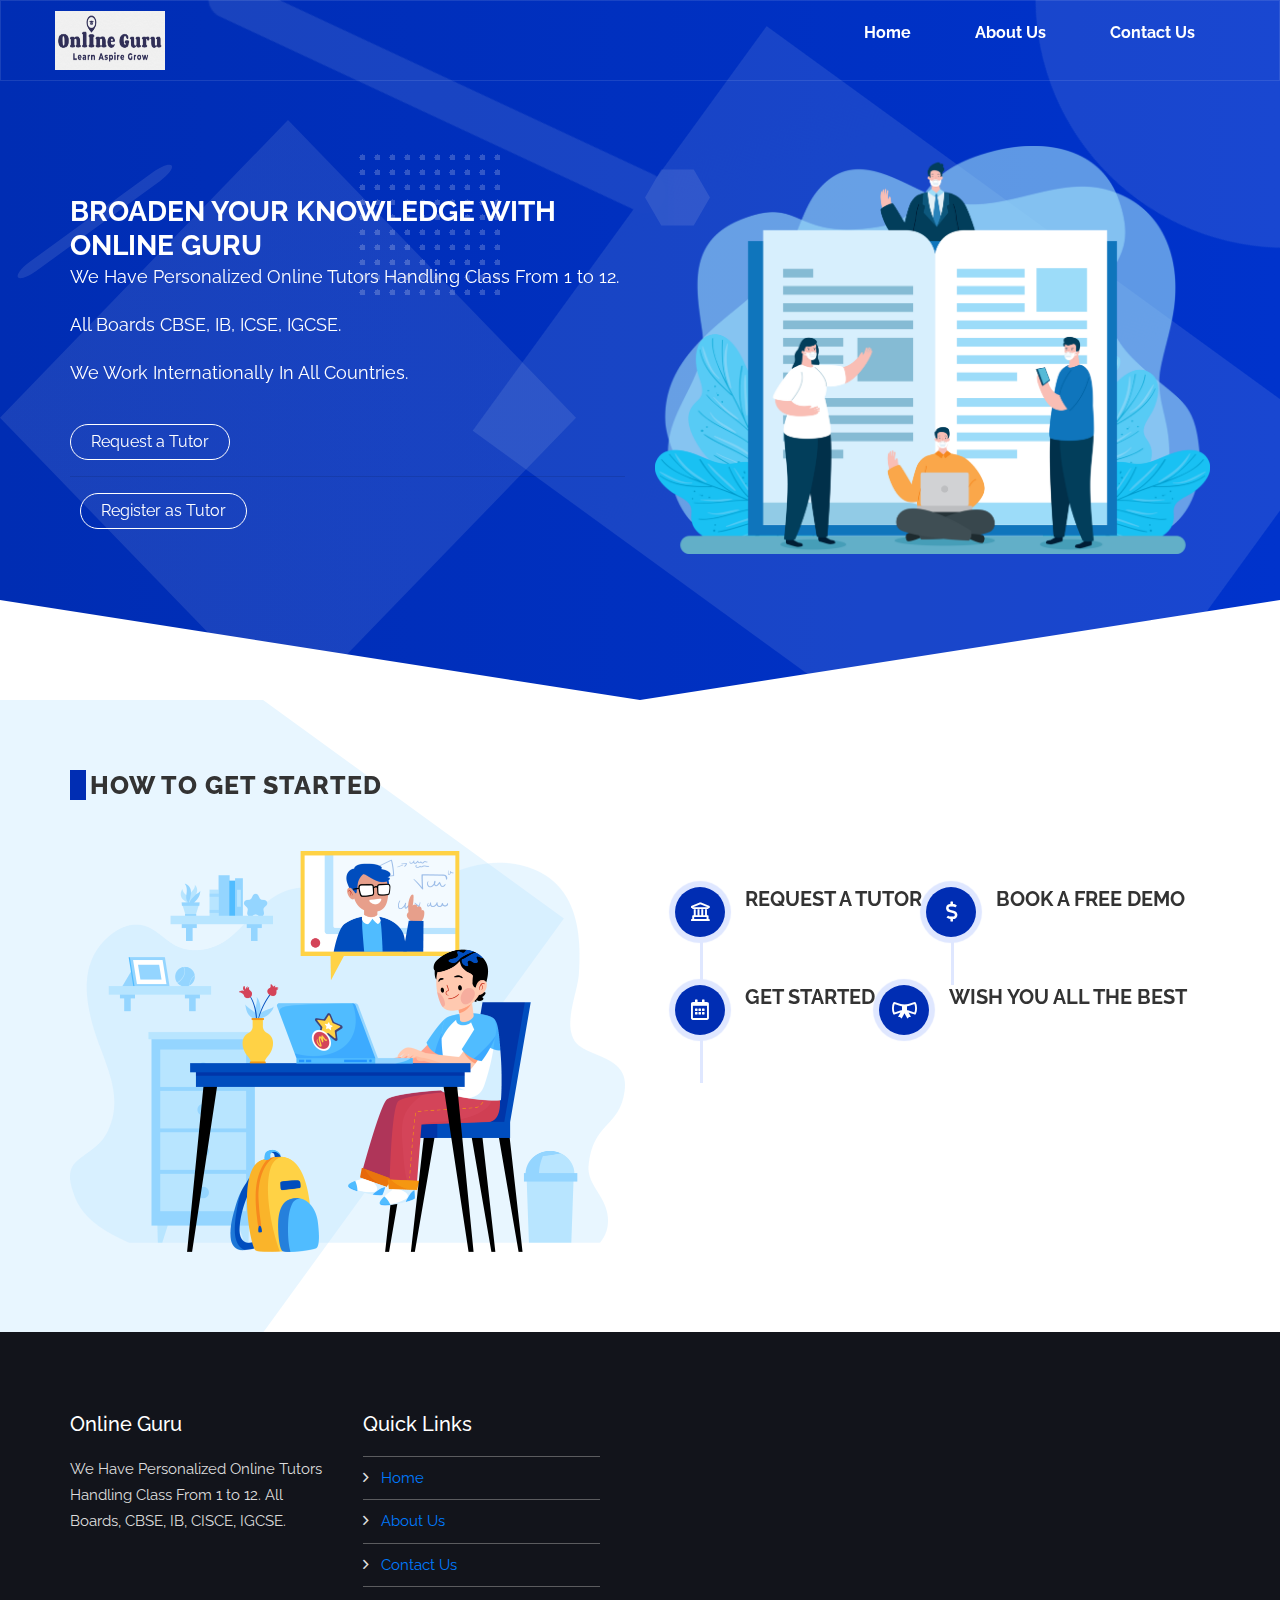
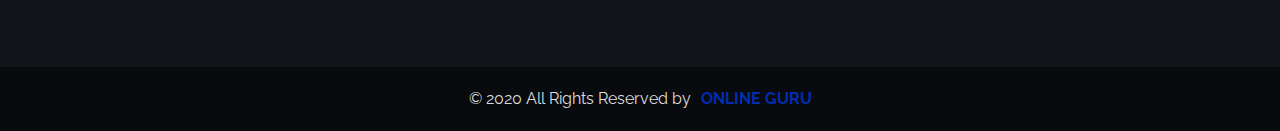
<file: index.html>
<!doctype html>
<html lang="en">

<head>
    <meta charset="utf-8">
    <meta name="viewport" content="width=device-width, initial-scale=1, shrink-to-fit=no">
    <title>Online Guru - Online Tution By Professionals</title>
    <meta name="description" content="We Have Personalized Online Tutors Handling Class From 1 to 12. All Boards CBSE, IB, ICSE, IGCSE.">
    <link href="assets/images/logo03.png" rel="icon">
    <link rel="stylesheet" href="assets/css/bootstrap.min.css">
    <link rel="stylesheet" href="assets/css/all.min.css">
    <link rel="stylesheet" href="assets/css/plugins/owl.carousel.css">
    <link rel="stylesheet" href="assets/css/plugins/owl.carousel.min.css">
    <link rel="stylesheet" href="assets/css/style.css">
</head>

<body>
    <header>
        <div class="my-nav">
            <div class="container">
                <div class="row">
                    <div class="nav-items">
                        <div class="menu-toggle">
                            <div class="menu-hamburger"></div>
                        </div>
                        <div class="logo">
                            <img src="assets/images/logo03.png" style="width:110px;height:59px;">
                        </div>
                        <div class="menu-items">
                            <div class="menu">
                                <ul>
                                    <li><a href="index.html">Home</a></li>
                                    <li><a href="about-us.html">About Us</a></li>
                                    <li><a href="contact-us.html">Contact Us</a></li>
                                </ul>
                            </div>
                        </div>
                    </div>
                </div>
            </div>
        </div>
    </header>
    <main>
        <!-- ============Slider  Section  Start============ -->
        <section class="slider">
            <div class="shap"></div>
            <div class="shap-01">
                <svg version="1.1" xmlns="http://www.w3.org/2000/svg" xmlns:xlink="http://www.w3.org/1999/xlink" x="0px" y="0px"
                    width="75px" height="75px" viewBox="0 0 75 75" enable-background="new 0 0 75 75" xml:space="preserve">
                    <g id="Layer_1">
                    </g>
                    <g id="Layer_2">
                        <linearGradient id="SVGID_1_" gradientUnits="userSpaceOnUse" x1="5.0576" y1="37.5" x2="69.9424" y2="37.5">
                            <stop offset="0.35" style="stop-color:#EDF4F8" />
                            <stop offset="0.439" style="stop-color:#F6FAFC" />
                            <stop offset="0.5874" style="stop-color:#FDFEFE" />
                            <stop offset="1" style="stop-color:#FFFFFF" />
                        </linearGradient>
                        <polygon fill="url(#SVGID_1_)"
                            points="21.279,65.596 5.058,37.5 21.279,9.404 53.721,9.404 69.942,37.5 53.721,65.596 	" />
                    </g>
                </svg>
            </div>
            <div class="shap-02">
                <svg version="1.1" id="Layer_1" xmlns="http://www.w3.org/2000/svg" xmlns:xlink="http://www.w3.org/1999/xlink" x="0px"
                    y="0px" width="30px" height="200px" viewBox="0 0 30 200" style="enable-background:new 0 0 30 200;"
                    xml:space="preserve">
                    <path style="fill:#FFFFFF;" d="M20.666,176.646C20.666,186.782,18.129,195,15,195l0,0c-3.129,0-5.667-8.218-5.667-18.354V23.352
                	C9.333,13.217,11.871,5,15,5l0,0c3.129,0,5.666,8.217,5.666,18.352V176.646z" />
                </svg>
            </div>
            <div class="shape-03"></div>
            <div class="container">
                <div class="row">
                    <div class="main-wrapper">
                        <div class="sub-wrapper-01">
                            <div class="content">
                                <h1></h1>
                                <p></p>
                                <h3><b>BROADEN YOUR KNOWLEDGE WITH ONLINE GURU</b></h3>
                                <p>We Have Personalized Online Tutors Handling Class From 1 to 12.</p>
                                <p>All Boards CBSE, IB, ICSE, IGCSE.</p>
                                <p>We Work Internationally In All Countries.</p>
                                <div class="btn-01">
                                    <ul>
                                        <li><a href="request.html">Request a Tutor</a></li>
                                   
                                        <hr>
                                        <li><a href="register.html">Register as Tutor</a></li>
                                    </ul>
                                </div>
                            </div>
                        </div>
                        <div class="sub-wrapper-01">
                            <div class="image">
                                <div class="my-ba">
                                    <img src="assets/images/slider/1.png">
                                </div>
                            </div>
                        </div>
                    </div>
                </div>
            </div>
        </section>

        <!-- ============bg-se-01  Section  Start============ -->

        <section class="bg-se-01">
            <div class="container">
                <div class="row">
                    <div class="heading">
                        <h2>HOW TO GET STARTED</h2>
                    </div>
                </div>
                <div class="row">
                    <div class="col-lg-6 col-md-6 col-sm-12 col-12 order-sm-2 order-2 order-md-0 order-lg-0 order-xl-0">
                        <div class="main-card">
                            <div class="sub-card">
                                <img src="assets/images/bg/1.png">
                            </div>
                        </div>
                    </div>

                    <div class="col-lg-6 col-md-6 col-sm-12 col-12">
                        <div class="main-card">
                            <div class="content">
                                <ol>
                                    <li>
                                        <h3>REQUEST A TUTOR</h3>
                                        <p></p>
                                    </li>
                                    <li>
                                        <h3>BOOK A FREE DEMO</h3>
                                        <p></p>
                                    </li>
                                    <li>
                                        <h3>GET STARTED</h3>
                                        <p></p>
                                    </li> 
                                    <li>  
                                         <h3>WISH YOU ALL THE BEST</h3>
                                        <p></p>
                                    </li> 
                                </ol>
                            </div>
                        </div>
                    </div>
                </div>
            </div>
        </section>

    <footer>
        <div class="container">
            <div class="row">
                <div class="col-lg-3 col-md-3 col-6">
                    <div class="_kl_de_w">
                        <h3>Online Guru</h3>
                        <p>We Have Personalized Online Tutors Handling Class From 1 to 12. All Boards, CBSE, IB, CISCE, IGCSE.</p>
                    </div>
                </div>

                <div class="col-lg-3 col-md-3 col-6">
                    <div class="_kl_de_w">
                        <h3>Quick Links</h3>
                        <ol>
                            <li><i class="far fa-angle-right"></i><a href="https://www.onlineguruofficial.com">Home</a></li>
                            <li><i class="far fa-angle-right"></i><a href="about-us.html">About Us</a></li>
                            <li class="last"><i class="far fa-angle-right"></i><a href="contact-us.html">Contact Us</a></li>
                        </ol>
                    </div>
                </div>


            </div>
        </div>
    </footer>

    <div class="end-footer">
        <div class="container">
            <div class="row">
                <div class="col-12">
                    <div class="last-card">
                        <p>© 2020 All Rights Reserved by<a href="https://www.onlineguruofficial.com">ONLINE GURU</a></p>
                    </div>
                </div>
            </div>
        </div>
    </div>
</body>

<script src="assets/js/jquery-3.2.1.min.js"></script>
<script src="assets/js/popper.min.js"></script>
<script src="assets/js/bootstrap.min.js"></script>
<script src="assets/js/plugins/owl.carousel.js"></script>
<script src="assets/js/plugins/owl.carousel.min.js"></script>
<script src="assets/js/script.js"></script>

<!--Start of Tawk.to Script-->
<script type="text/javascript">
var Tawk_API=Tawk_API||{}, Tawk_LoadStart=new Date();
(function(){
var s1=document.createElement("script"),s0=document.getElementsByTagName("script")[0];
s1.async=true;
s1.src='https://embed.tawk.to/5fbd3139920fc91564ca3908/default';
s1.charset='UTF-8';
s1.setAttribute('crossorigin','*');
s0.parentNode.insertBefore(s1,s0);
})();
</script>
<!--End of Tawk.to Script-->

</html>
</file>
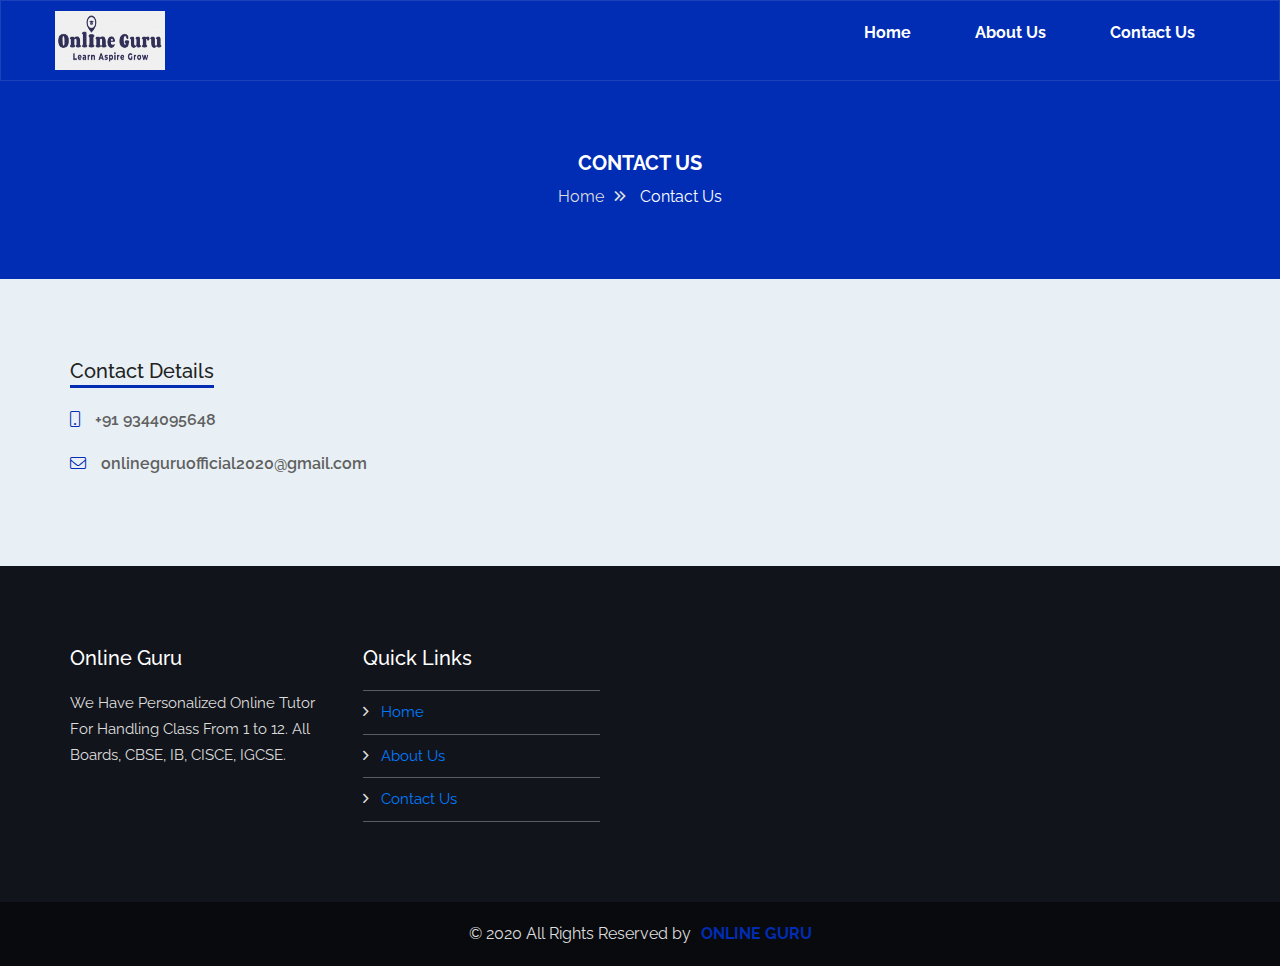
<file: contact-us.html>
<!doctype html>
<html lang="en">

<head>
    <meta charset="utf-8">
    <meta name="viewport" content="width=device-width, initial-scale=1, shrink-to-fit=no">
    <title>Online Guru - Online Tution by profession</title>
    <meta name="description" content="We Have Personalized Online Tutor For Handling Class From 1 to 12. All Boards, CBSE, IB, CISCE, IGCSE.">
    <link href="assets/images/logo03.png" rel="icon">
    <link rel="stylesheet" href="assets/css/bootstrap.min.css">
    <link rel="stylesheet" href="assets/css/all.min.css">
    <link rel="stylesheet" href="assets/css/plugins/owl.carousel.css">
    <link rel="stylesheet" href="assets/css/plugins/owl.carousel.min.css">
    <link rel="stylesheet" href="assets/css/style.css">
</head>

<body>
    <header>
        <div class="my-nav sub-01">
            <div class="container">
                <div class="row">
                    <div class="nav-items">
                        <div class="menu-toggle">
                            <div class="menu-hamburger"></div>
                        </div>
                        <div class="logo">
                            <img src="assets/images/logo03.png" style="width:110px;height:59px;">
                        </div>
                        <div class="menu-items">
                            <div class="menu">
                                <ul>
                                    <li><a href="index.html">Home</a></li>
                                    <li><a href="about-us.html">About Us</a></li>
                                    <li><a href="contact-us.html">Contact Us</a></li>
                                </ul>
                            </div>
                        </div>
                    </div>
                </div>
            </div>
        </div>
    </header>
    <main>
        <!-- ============abt-01 Section  Start============ -->

        <section class="abt-01">
            <div class="container">
                <div class="row">
                    <div class="col-12">
                        <div class="heading-wrapper">
                            <h3>Contact Us</h3>
                            <ol>
                                <li>Home<i class="far fa-angle-double-right"></i></li>
                                <li>Contact Us</li>
                            </ol>
                        </div>
                    </div>
                </div>
            </div>
        </section>

        <section class="bg-0-b">
            <div class="container">
                <div class="row">
                    <div class="main-card-contact d-flex">
                        <div class="sup-card-contact">
                            <div class="sup-content">
                                <div class="contact-title">
                                    <h2>Contact Details</h2>
                                    <ol>
                                        <li><i class="fal fa-mobile"></i>+91 9344095648 </li>
                                        <li><i class="fal fa-envelope"></i>onlineguruofficial2020@gmail.com</li>
                                        <script src="https://apps.elfsight.com/p/platform.js" defer></script>
<div class="elfsight-app-d9c240d9-de01-4cb3-be1b-92279ebbf0fe"></div>
                                    </ol>
                                </div>
                            </div>
                        </div>
                    </div>
                </div>
            </div>
        </section>

    </main>

    <!-- ============Footer  Start============ -->

    <footer>
        <div class="container">
            <div class="row">
                <div class="col-lg-3 col-md-3 col-6">
                    <div class="_kl_de_w">
                        <h3>Online Guru</h3>
                        <p>We Have Personalized Online Tutor For Handling Class From 1 to 12. All Boards, CBSE, IB, CISCE, IGCSE.</p>
                    </div>
                </div>

                <div class="col-lg-3 col-md-3 col-6">
                    <div class="_kl_de_w">
                        <h3>Quick Links</h3>
                        <ol>
                            <li><i class="far fa-angle-right"></i><a href="https://www.onlineguruofficial.com">Home</a></li>
                            <li><i class="far fa-angle-right"></i><a href="about-us.html">About Us</a></li>
                            <li class="last"><i class="far fa-angle-right"></i><a href="contact-us.html">Contact Us</a></li>
                        </ol>
                    </div>
                </div>


            </div>
        </div>
    </footer>

    <div class="end-footer">
        <div class="container">
            <div class="row">
                <div class="col-12">
                    <div class="last-card">
                        <p>© 2020 All Rights Reserved by<a href="https://www.onlineguruofficial.com">ONLINE GURU</a></p>
                    </div>
                </div>
            </div>
        </div>
    </div>
</body>

<script src="assets/js/jquery-3.2.1.min.js"></script>
<script src="assets/js/popper.min.js"></script>
<script src="assets/js/bootstrap.min.js"></script>
<script src="assets/js/plugins/owl.carousel.js"></script>
<script src="assets/js/plugins/owl.carousel.min.js"></script>
<script src="assets/js/script.js"></script>

<!--Start of Tawk.to Script-->
<script type="text/javascript">
var Tawk_API=Tawk_API||{}, Tawk_LoadStart=new Date();
(function(){
var s1=document.createElement("script"),s0=document.getElementsByTagName("script")[0];
s1.async=true;
s1.src='https://embed.tawk.to/5fbd3139920fc91564ca3908/default';
s1.charset='UTF-8';
s1.setAttribute('crossorigin','*');
s0.parentNode.insertBefore(s1,s0);
})();
</script>
<!--End of Tawk.to Script-->

</body>
</html>
</file>
<file: assets/css/style.css>
@import url(https://fonts.googleapis.com/css2?family=Raleway:wght@200;300;400;600;700;800&display=swap);
/* ================================ Basic CSS =============================== */
body {
  margin: 0px;
  padding: 0px;
  font-family: 'Raleway', sans-serif;
  box-sizing: border-box; }

* {
  margin: 0px;
  padding: 0px;
  box-sizing: border-box; }

img {
  max-width: 100%; }

h1, h2, h3, h4, h5, h6 {
  margin: 0px; }

ul, ol {
  margin: 0px;
  padding: 0px; }

li {
  list-style: none; }

a {
  text-decoration: none; }

p {
  margin: 0px; }

a:hover {
  text-decoration: none; }

button:focus {
  outline: none; }

.container {
  max-width: 1170px; }
  @media screen and (max-width: 575px) {
    .container {
      padding: 0px 15px;
      max-width: 100%;
      width: 100%; } }

/* ================================ Header CSS =============================== */
header .my-nav {
  position: absolute;
  width: 100%;
  left: 0;
  top: 0;
  z-index: 999;
  padding: 10px 0px;
  border: 1px solid rgba(255, 255, 255, 0.1); }
header .sub-01 {
  position: relative;
  background: #002db3; }
header .nav-items {
  display: flex;
  flex-wrap: wrap;
  flex: 1 1 100%;
  max-width: 100%;
  width: 100%;
  position: relative; }
  header .nav-items .menu-toggle {
    position: absolute;
    top: 1.5625rem;
    right: 0.9375rem;
    transition: ease-in-out 0.5s;
    display: flex;
    align-items: center;
    justify-content: center;
    visibility: hidden;
    opacity: 0; }
    @media screen and (max-width: 767.98px) {
      header .nav-items .menu-toggle {
        visibility: visible;
        opacity: 1; } }
    header .nav-items .menu-toggle .menu-hamburger {
      width: 1.875rem;
      height: 0.125rem;
      transition: ease-in-out 0.1s;
      box-shadow: 0 2px 5px rgba(255, 255, 255, 0.6);
      background: #fff;
      position: relative; }
      header .nav-items .menu-toggle .menu-hamburger.active {
        background: rgba(0, 0, 0, 0);
        box-shadow: none; }
        header .nav-items .menu-toggle .menu-hamburger.active::after {
          transform: rotate(45deg); }
        header .nav-items .menu-toggle .menu-hamburger.active::before {
          transform: rotate(135deg); }
      header .nav-items .menu-toggle .menu-hamburger::before {
        position: absolute;
        content: "";
        width: 1.875rem;
        height: 0.125rem;
        transition: ease-in-out 0.1s;
        box-shadow: 0 2px 5px rgba(255, 255, 255, 0.6);
        background: #fff;
        transform: translatey(-0.625rem); }
      header .nav-items .menu-toggle .menu-hamburger::after {
        position: absolute;
        content: "";
        width: 1.875rem;
        height: 0.125rem;
        transition: ease-in-out 0.1s;
        box-shadow: 0 2px 5px rgba(255, 255, 255, 0.6);
        background: #fff;
        transform: translatey(0.625rem); }
  header .nav-items .logo {
    width: 30%;
    flex: 1 1 30%;
    max-width: 30%; }
    @media screen and (max-width: 767.98px) {
      header .nav-items .logo {
        width: 80%;
        flex: 1 1 80%;
        max-width: 80%; } }
  header .nav-items .menu-items {
    width: 70%;
    flex: 1 1 70%;
    max-width: 70%;
    position: relative;
    align-items: center;
    justify-content: flex-end; }
    @media screen and (max-width: 767.98px) {
      header .nav-items .menu-items {
        width: 100%;
        flex: 1 1 100%;
        max-width: 100%; } }
    header .nav-items .menu-items .menu {
      display: block;
      width: 100%;
      text-align: right; }
      header .nav-items .menu-items .menu.active {
        opacity: 1;
        visibility: visible;
        display: block;
        transition: ease-in-out 0.9s; }
      @media screen and (max-width: 767.98px) {
        header .nav-items .menu-items .menu {
          text-align: left;
          opacity: 0;
          visibility: hidden;
          display: none; } }
      header .nav-items .menu-items .menu ul li {
        display: inline-block;
        padding: 0.625rem; }
        @media screen and (max-width: 767.98px) {
          header .nav-items .menu-items .menu ul li {
            display: block; } }
        header .nav-items .menu-items .menu ul li a {
          color: #fff;
          padding: 0 1.25rem;
          font-weight: 700; }
          @media screen and (max-width: 767.98px) {
            header .nav-items .menu-items .menu ul li a {
              padding: 0rem; } }
          @media (min-width: 768px) and (max-width: 991.98px) {
            header .nav-items .menu-items .menu ul li a {
              padding: 0 0.625rem; } }

.og-hf {
  position: fixed;
  transition: ease-in-out 0.5s;
  width: 100%;
  z-index: 999;
  left: 0;
  top: 0; }
  .og-hf .my-nav {
    background: #002db3; }

/* ================================ Slider CSS =============================== */
.slider {
  position: relative;
  padding: 7.5rem 0;
  overflow: hidden;
  background: linear-gradient(to right, #002db3, #0033CC);
  z-index: 1; }
  .slider::before {
    border-right: 50vw solid #fff;
    border-top: 6.25rem solid transparent;
    bottom: 0;
    content: "";
    height: 0;
    position: absolute;
    right: 0;
    width: 0;
    z-index: 1; }
  .slider::after {
    border-left: 50vw solid #fff;
    border-top: 6.25rem solid transparent;
    bottom: 0;
    content: "";
    height: 0;
    left: 0;
    position: absolute;
    width: 0;
    z-index: 1; }
  .slider .shap {
    position: absolute;
    background-image: linear-gradient(35deg, #fff, #edf4f8);
    width: 45%;
    height: 85%;
    -webkit-clip-path: polygon(50% 0%, 100% 50%, 50% 100%, 0% 50%);
    clip-path: polygon(50% 0%, 100% 50%, 50% 100%, 0% 50%);
    z-index: 1;
    opacity: 0.1; }
  .slider .shap-01 {
    position: absolute;
    top: 10rem;
    left: 50%;
    opacity: 0.1;
    -webkit-animation-name: rotateMe;
    animation-name: rotateMe;
    -webkit-animation-duration: 10s;
    animation-duration: 10s;
    -webkit-animation-iteration-count: infinite;
    animation-iteration-count: infinite;
    -webkit-animation-timing-function: linear;
    animation-timing-function: linear; }
  .slider .shap-02 {
    position: absolute;
    left: 6%;
    transform: rotate(54deg);
    z-index: 1;
    opacity: 0.1; }
  .slider .shape-03 {
    position: absolute;
    z-index: 0;
    left: 60%;
    top: -5%;
    width: 31.25rem;
    height: 100%;
    transform: translate3d(-23%, 17%, 0) rotate(-54deg);
    background-image: linear-gradient(35deg, #fff, #edf4f8);
    opacity: 0.1; }
    .slider .shape-03::before {
      position: absolute;
      content: "";
      width: 100%;
      height: 2.5rem;
      background: #fff;
      left: 0px;
      top: -246px;
      z-index: -1;
      border-radius: 1.25rem;
      transform: rotate(79deg); }
    .slider .shape-03::after {
      position: absolute;
      content: "";
      width: 31.25rem;
      height: 31.25rem;
      background: #ffff;
      border-radius: 50%;
      right: -36.125rem;
      top: 9.5625rem; }
  .slider .main-wrapper {
    display: flex;
    -webkit-display: flex;
    -webkit-flex: 1 1 100%;
    flex: 1 1 100%;
    flex-wrap: wrap;
    max-width: 100%;
    width: 100%;
    margin: 1.25rem 0;
    position: relative;
    z-index: 2; }
    .slider .main-wrapper .sub-wrapper-01 {
      flex: 1 1 50%;
      max-width: 50%;
      width: 50%; }
      @media screen and (max-width: 767.98px) {
        .slider .main-wrapper .sub-wrapper-01 {
          flex: 1 1 100%;
          max-width: 100%;
          width: 100%; } }
      .slider .main-wrapper .sub-wrapper-01 .image {
        padding: 0.375rem 0.9375rem;
        display: inline-block;
        position: relative;
        z-index: 9; }
      .slider .main-wrapper .sub-wrapper-01 .content {
        padding: 0.625rem 0.9375rem;
        color: #fff;
        display: inline-block;
        position: relative;
        z-index: 9; }
        .slider .main-wrapper .sub-wrapper-01 .content h1 {
          display: block;
          font-size: 2.5rem;
          font-weight: 800;
          line-height: 3.75rem;
          letter-spacing: 0.0625rem;
          text-transform: uppercase;
          margin: 0 0 1.25rem;
          position: relative; }
          .slider .main-wrapper .sub-wrapper-01 .content h1::before {
            position: absolute;
            content: "";
            background-image: radial-gradient(#fafafa 3px, transparent 0);
            background-size: 0.9375rem 0.9375rem;
            height: 9.375rem;
            width: 9.375rem;
            opacity: 0.2;
            right: 7.5rem; }
        .slider .main-wrapper .sub-wrapper-01 .content p {
          font-size: 1.125rem;
          line-height: 1.875rem;
          font-weight: 400;
          margin: 0 0 1.125rem;
          display: inline-block; }
        .slider .main-wrapper .sub-wrapper-01 .content .btn-01 {
          display: block;
          margin: 1.125rem 0;
          position: relative; }
          .slider .main-wrapper .sub-wrapper-01 .content .btn-01 ul li {
            display: inline-block;
            margin: 0 0.625rem;
            padding: 0.3125rem 1.25rem;
            border-radius: 1.25rem;
            background: transparent;
            border: solid 0.0625rem #fff;
            position: relative;
            z-index: 9; }
            .slider .main-wrapper .sub-wrapper-01 .content .btn-01 ul li:nth-of-type(1) {
              margin-left: 0; }
            .slider .main-wrapper .sub-wrapper-01 .content .btn-01 ul li a {
              color: #fff; }

@keyframes rotateMe {
  0% {
    transform: rotate(0deg); }
  to {
    transform: rotate(1turn); } }
/* ================================ Section CSS =============================== */
.bg-se-01 {
  padding: 3.125rem 0;
  position: relative;
  overflow: hidden; }
  .bg-se-01::before {
    position: absolute;
    content: "";
    background: #e8f6ff;
    height: 43.75rem;
    width: 43.75rem;
    left: -10%;
    bottom: -10%;
    transform: translate3d(-21%, -7%, 0) rotate(-54deg); }
    @media screen and (max-width: 767.98px) {
      .bg-se-01::before {
        height: 33.75rem;
        width: 33.75rem; } }
    @media (min-width: 768px) and (max-width: 991.98px) {
      .bg-se-01::before {
        top: 0;
        left: -38%; } }
  .bg-se-01 .main-card {
    position: relative;
    display: inline-block;
    margin: 1.875rem 0; }
  .bg-se-01 .content {
    position: relative;
    display: block;
    width: 100%;
    padding: 1rem 1.25rem; }
    .bg-se-01 .content ol li {
      display: inline-block;
      padding: 0 0 0 4.375rem;
      margin: 1.25rem 0;
      z-index: 3;
      position: relative; }
      .bg-se-01 .content ol li:nth-child(4)::after {
        display: none; }
      .bg-se-01 .content ol li:nth-child(4)::before {
        content: "\f5ea"; }
      .bg-se-01 .content ol li:nth-child(2)::before {
        content: "\f155"; }
      .bg-se-01 .content ol li:nth-child(3)::before {
        content: "\f073"; }
      .bg-se-01 .content ol li::before {
        position: absolute;
        content: "\f19c";
        font-family: "Font Awesome 5 Pro";
        font-size: 1.25rem;
        width: 3.125rem;
        height: 3.125rem;
        background: #002db3;
        color: #fff;
        display: flex;
        align-items: center;
        justify-content: center;
        left: 0;
        border-radius: 50%;
        z-index: 2;
        box-shadow: 0 0 0.0625rem 0.375rem #dfe7ff; }
      .bg-se-01 .content ol li::after {
        position: absolute;
        content: "";
        width: 0.1875rem;
        height: 100%;
        top: 2.5rem;
        left: 1.5625rem;
        background: #dfe7ff;
        z-index: 1; }
      .bg-se-01 .content ol li h3 {
        font-size: 1.25rem;
        font-weight: 700;
        color: #333333;
        text-transform: capitalize;
        margin: 0 0 0.625rem 0; }
      .bg-se-01 .content ol li p {
        font-size: 1rem;
        color: #848484;
        line-height: 1.5rem;
        display: inline-block;
        margin: 0 0 0.625rem 0;
        font-weight: 400; }

.heading {
  position: relative;
  margin: 1.25rem 0;
  display: block;
  padding: 0 0.9375rem; }
  .heading h2 {
    font-size: 1.5625rem;
    position: relative;
    padding: 0 0 0 1.25rem;
    display: inline-block;
    text-transform: uppercase;
    letter-spacing: 0.0625rem;
    font-weight: 800;
    color: #333333; }
    .heading h2::before {
      position: absolute;
      content: "";
      width: 5%;
      height: 100%;
      bottom: 0;
      left: 0;
      background: #002db3; }

.bg-se-02 {
  padding: 3.125rem 0;
  position: relative;
  background: #f8faff;
  overflow: hidden; }
  .bg-se-02 .main-wrapper {
    position: relative;
    border: solid 0.0625rem #002db3;
    padding: 0.625rem 0;
    background: #fff;
    margin: 1.25rem 0; }
    .bg-se-02 .main-wrapper .content {
      padding: 0.625rem 1.25rem;
      position: relative; }
      .bg-se-02 .main-wrapper .content .icon {
        height: 3.75rem;
        width: 3.75rem;
        line-height: 3.75rem;
        background: #f8faff;
        margin: 0 auto;
        border-radius: 0.1875rem;
        color: #002db3;
        font-size: 1.875rem;
        border-radius: 50%; }
      .bg-se-02 .main-wrapper .content .sentence {
        position: relative;
        margin: 1.25rem 0 0;
        display: inline-block; }
        .bg-se-02 .main-wrapper .content .sentence h3 {
          font-size: 1.25rem;
          font-weight: 700;
          margin: 0 0 1.25rem; }
        .bg-se-02 .main-wrapper .content .sentence p {
          font-size: 1rem;
          color: #656565;
          line-height: 1.5625rem; }

.bg-se-03 {
  padding: 3.125rem 0;
  position: relative;
  overflow: hidden; }
  .bg-se-03 .wrapper {
    margin: 1.25rem 0;
    position: relative; }
    .bg-se-03 .wrapper .owl-nav {
      position: relative;
      display: inline-block;
      width: 100%; }
      .bg-se-03 .wrapper .owl-nav .owl-prev {
        position: absolute;
        height: 2.5rem;
        width: 2.5rem;
        background: #002db3;
        line-height: 2.1875rem;
        left: 45%;
        border-radius: 0.3125rem; }
        @media screen and (max-width: 575.98px) {
          .bg-se-03 .wrapper .owl-nav .owl-prev {
            left: 35%; } }
        @media (min-width: 576px) and (max-width: 767.98px) {
          .bg-se-03 .wrapper .owl-nav .owl-prev {
            left: 40%; } }
        .bg-se-03 .wrapper .owl-nav .owl-prev span {
          font-size: 2.5rem;
          color: #fff;
          position: relative;
          display: inline-block; }
      .bg-se-03 .wrapper .owl-nav .owl-next {
        position: absolute;
        height: 2.5rem;
        width: 2.5rem;
        background: #002db3;
        text-align: center;
        line-height: 2.1875rem;
        left: 50%;
        border-radius: 0.3125rem; }
        .bg-se-03 .wrapper .owl-nav .owl-next span {
          font-size: 2.5rem;
          color: #fff;
          position: relative;
          display: inline-block; }
    .bg-se-03 .wrapper .item .my-items {
      padding: 0.625rem 1.25rem;
      position: relative;
      display: block; }
      .bg-se-03 .wrapper .item .my-items .content .image-01 {
        display: block;
        width: 100%; }
      .bg-se-03 .wrapper .item .my-items .content .sentence {
        padding: 0.625rem 0;
        text-align: center;
        display: inline-block;
        border: 0.0625rem solid #dddd;
        border-top: 0rem;
        border-bottom-left-radius: 0.375rem;
        border-bottom-right-radius: 0.375rem; }
        .bg-se-03 .wrapper .item .my-items .content .sentence b {
          font-size: 1.25rem;
          display: inline-block;
          margin: 0 0 0.625rem;
          color: #002db3; }
        .bg-se-03 .wrapper .item .my-items .content .sentence p {
          font-size: 0.9375rem;
          margin: 0 0 0.625rem;
          color: #444444; }
        .bg-se-03 .wrapper .item .my-items .content .sentence ol li {
          display: inline-block;
          font-size: 0.75rem;
          color: #002db3;
          padding: 0 0.625rem 0 0;
          border-right: 0.0625rem solid #dddd;
          margin-bottom: 0.625rem; }
          .bg-se-03 .wrapper .item .my-items .content .sentence ol li:nth-child(3) {
            border: 0; }

.bg-se-04 {
  padding: 3.125rem 0;
  background-image: url(../images/background/1.jpg);
  background-repeat: no-repeat;
  background-position: center;
  background-size: cover;
  position: relative;
  z-index: 9; }
  .bg-se-04::before {
    position: absolute;
    content: "";
    height: 100%;
    width: 100%;
    top: 0;
    left: 0;
    right: 0;
    background-color: rgba(0, 45, 179, 0.9);
    z-index: 1; }
  .bg-se-04 ._lk_bg_cd {
    padding: 1.25rem 1.5625rem;
    position: relative;
    display: block;
    z-index: 8;
    text-align: center; }
    .bg-se-04 ._lk_bg_cd i {
      font-size: 1.5625rem;
      color: #002db3;
      background: #fff;
      height: 3.75rem;
      width: 3.75rem;
      line-height: 3.75rem;
      border-radius: 50%;
      display: block;
      margin: 0 auto 1.25rem;
      font-weight: bold; }
    .bg-se-04 ._lk_bg_cd .counting {
      display: block;
      font-size: 1.25rem;
      color: #fff;
      font-weight: 800; }
    .bg-se-04 ._lk_bg_cd h5 {
      font-size: 1.125rem;
      color: #fff;
      padding: 0.625rem 0;
      display: inline-block; }

.bg-se-05 {
  padding: 3.125rem 0;
  position: relative;
  overflow: hidden; }
  .bg-se-05 ._lk_bg_sd_we {
    position: relative;
    overflow: hidden;
    margin: 1.25rem 0;
    box-shadow: 0px 0px 15px 0px #ddd; }
    .bg-se-05 ._lk_bg_sd_we ._xs_we_er {
      display: inline-block;
      width: 100%;
      padding: 0.9375rem; }
      .bg-se-05 ._lk_bg_sd_we ._xs_we_er ._he_w {
        position: relative;
        margin: 0.625rem 0;
        z-index: 2;
        overflow: hidden; }
        .bg-se-05 ._lk_bg_sd_we ._xs_we_er ._he_w p {
          font-size: 1rem;
          color: #5c5c5c;
          letter-spacing: 0.5px;
          line-height: 1.5rem;
          margin: 0.9375rem 0 0.625rem 0; }
        .bg-se-05 ._lk_bg_sd_we ._xs_we_er ._he_w ol li {
          color: #002db3;
          font-size: 0.875rem;
          display: inline-block;
          width: 100%;
          margin: 0.3125rem 0 0; }
          .bg-se-05 ._lk_bg_sd_we ._xs_we_er ._he_w ol li ._mn_cd_xs {
            margin: 0 0.625rem; }
          .bg-se-05 ._lk_bg_sd_we ._xs_we_er ._he_w ol li span {
            color: #5c5c5c;
            font-size: 0.9375rem;
            font-weight: 500;
            margin: 0 0.3125rem 0 0; }
        .bg-se-05 ._lk_bg_sd_we ._xs_we_er ._he_w h3 {
          font-size: 1.125rem;
          font-weight: 400;
          color: #292929; }
    .bg-se-05 ._lk_bg_sd_we ._bv_xs_we {
      position: relative;
      z-index: 1; }
      .bg-se-05 ._lk_bg_sd_we ._bv_xs_we:hover::before {
        opacity: 0.8;
        height: 100%;
        visibility: visible;
        transition: 0.5s; }
      .bg-se-05 ._lk_bg_sd_we ._bv_xs_we::before {
        content: "";
        position: absolute;
        height: 0;
        width: 100%;
        top: 0;
        background: #002db3;
        transition: 0.5s;
        opacity: 0;
        visibility: hidden; }

.bg-se-06 {
  padding: 3.125rem 0;
  position: relative;
  overflow: hidden;
  background: #fafafa; }
  .bg-se-06 .team-card {
    position: relative;
    display: block;
    margin: 1.25rem 0; }
    .bg-se-06 .team-card .image-team {
      display: inline-block; }
    .bg-se-06 .team-card .team-content {
      display: block;
      text-align: center;
      border: solid #002db3 0.0625rem;
      border-top: 0rem;
      background: #fff; }
      .bg-se-06 .team-card .team-content h3 {
        font-size: 1.125rem;
        font-weight: 700;
        color: #002db3;
        padding: 0.625rem 0 0.3125rem 0; }
      .bg-se-06 .team-card .team-content p {
        display: block;
        font-size: 0.9375rem;
        color: #848484;
        padding: 0 0 0.625rem 0; }
      .bg-se-06 .team-card .team-content ol li {
        display: inline-block;
        height: 1.875rem;
        width: 1.875rem;
        line-height: 1.875rem;
        text-align: center;
        background: #002db3;
        color: #fff;
        transition: ease-in-out 0.5s;
        padding: 0 0.3125rem;
        position: relative; }
        .bg-se-06 .team-card .team-content ol li:hover {
          background: #002db3; }

.abt-01 {
  padding: 3.125rem 0;
  background: #002db3;
  position: relative;
  overflow: hidden;
  z-index: 9; }
  .abt-01::before {
    position: absolute;
    content: "";
    background: #fff;
    height: 9.375rem;
    width: 9.375rem;
    top: 0%;
    left: 48%;
    z-index: 1;
    opacity: 0.1;
    transform: translate3d(-23%, 17%, 0) rotate(-54deg);
    display: none; }
    @media screen and (max-width: 767px) {
      .abt-01::before {
        display: none; } }
  .abt-01 .heading-wrapper {
    position: relative;
    margin: 1.25rem 0;
    display: block;
    text-align: center;
    z-index: 8; }
    .abt-01 .heading-wrapper h3 {
      font-size: 1.25rem;
      font-weight: 700;
      color: #fff;
      margin-bottom: 0.625rem;
      text-transform: uppercase; }
    .abt-01 .heading-wrapper ol li {
      display: inline-block;
      font-size: 1rem;
      color: #ddd; }
      .abt-01 .heading-wrapper ol li:nth-child(2) {
        color: #fff; }
      .abt-01 .heading-wrapper ol li i {
        margin: 0 0.625rem;
        color: #ddd; }

.abt-02 {
  padding: 3.125rem 0;
  position: relative;
  background: #fafafa;
  overflow: hidden; }
  .abt-02 .abt-main {
    flex-wrap: wrap;
    flex: 1 1 100%;
    padding: 10px 15px;
    margin: 30px 0px; }
    .abt-02 .abt-main .abt-spirit {
      width: 50%;
      max-width: 50%;
      flex: 1 1 50%;
      position: relative;
      padding: 10px 15px; }
      @media (max-width: 575.98px) {
        .abt-02 .abt-main .abt-spirit {
          width: 100%;
          max-width: 100%;
          flex: 1 1 100%; } }
      .abt-02 .abt-main .abt-spirit .abt-content-card {
        margin: 10px 0px;
        position: relative; }
        .abt-02 .abt-main .abt-spirit .abt-content-card span {
          display: block;
          margin: 20px 0px;
          text-align: center; }
          .abt-02 .abt-main .abt-spirit .abt-content-card span a {
            padding: 6px 14px;
            border: 1px solid #fff;
            background: #002db3;
            color: #fff;
            font-size: 15px; }
        .abt-02 .abt-main .abt-spirit .abt-content-card h2 {
          font-size: 25px;
          margin: 0 0 10px 0; }
        .abt-02 .abt-main .abt-spirit .abt-content-card p {
          font-size: 16px;
          line-height: 27px;
          color: #6a6a6a;
          letter-spacing: 0.5px; }
      .abt-02 .abt-main .abt-spirit .image-box {
        position: relative;
        z-index: 1; }
        .abt-02 .abt-main .abt-spirit .image-box::before {
          content: "";
          position: absolute;
          background: #002db3;
          width: 100%;
          height: 100%;
          left: -10px;
          top: -10px;
          z-index: -1; }

.bg-0-b {
  padding: 50px 0px;
  position: relative;
  background: #e8f0f5;
  z-index: 2; }
  .bg-0-b .main-card-contact {
    flex-wrap: wrap;
    width: 100%;
    margin: 20px 0px;
    padding: 10px 15px;
    position: relative;
    z-index: 9; }
    .bg-0-b .main-card-contact .sup-card-contact {
      width: 40%;
      max-width: 40%;
      flex: 1 1 40%; }
      @media screen and (max-width: 767.98px) {
        .bg-0-b .main-card-contact .sup-card-contact {
          width: 100%;
          max-width: 100%;
          flex: 1 1 100%; } }
      .bg-0-b .main-card-contact .sup-card-contact .contact-title {
        position: relative; }
        .bg-0-b .main-card-contact .sup-card-contact .contact-title h2 {
          font-size: 20px;
          margin: 0 0 10px 0;
          color: #222;
          padding-bottom: 5px;
          position: relative;
          display: inline-block; }
          .bg-0-b .main-card-contact .sup-card-contact .contact-title h2::before {
            position: absolute;
            content: "";
            background: #002db3;
            width: 100%;
            height: 3px;
            bottom: 0; }
        .bg-0-b .main-card-contact .sup-card-contact .contact-title ol li {
          display: block;
          padding: 10px 0px;
          color: #606060;
          font-size: 16px;
          font-weight: 600; }
          .bg-0-b .main-card-contact .sup-card-contact .contact-title ol li i {
            color: #002db3;
            padding-right: 15px; }
      .bg-0-b .main-card-contact .sup-card-contact .head-content {
        position: relative;
        display: block; }
        .bg-0-b .main-card-contact .sup-card-contact .head-content h2 {
          font-size: 20px;
          margin: 0 0 10px 0;
          color: #222;
          padding-bottom: 5px;
          position: relative;
          display: inline-block; }
          .bg-0-b .main-card-contact .sup-card-contact .head-content h2::before {
            position: absolute;
            content: "";
            background: #002db3;
            width: 100%;
            height: 3px;
            bottom: 0; }
        .bg-0-b .main-card-contact .sup-card-contact .head-content p {
          font-size: 16px;
          line-height: 27px;
          display: block;
          padding: 20px 0px;
          margin: 0px; }
    .bg-0-b .main-card-contact .sup-card-contact-0a {
      width: 60%;
      max-width: 60%;
      flex: 1 1 60%; }
      @media screen and (max-width: 767.98px) {
        .bg-0-b .main-card-contact .sup-card-contact-0a {
          width: 100%;
          max-width: 100%;
          flex: 1 1 100%; } }
      .bg-0-b .main-card-contact .sup-card-contact-0a .dived {
        width: 100%;
        flex-wrap: wrap; }
        .bg-0-b .main-card-contact .sup-card-contact-0a .dived .ca-ool {
          padding: 0px 10px; }
        .bg-0-b .main-card-contact .sup-card-contact-0a .dived .form-group {
          width: 50%;
          max-width: 50%;
          flex: 1 1 50%; }
          .bg-0-b .main-card-contact .sup-card-contact-0a .dived .form-group .form-sup {
            margin: 10px;
            position: relative; }
            .bg-0-b .main-card-contact .sup-card-contact-0a .dived .form-group .form-sup .cal-01 {
              position: relative; }
            .bg-0-b .main-card-contact .sup-card-contact-0a .dived .form-group .form-sup i {
              position: absolute;
              right: 0px;
              top: 0px;
              height: 45px;
              width: 45px;
              background: #002db3;
              text-align: center;
              line-height: 45px;
              color: #fff;
              border-top-right-radius: .25rem;
              border-bottom-right-radius: .25rem; }
            .bg-0-b .main-card-contact .sup-card-contact-0a .dived .form-group .form-sup label {
              font-size: 15px;
              color: #6e6e6e; }
              .bg-0-b .main-card-contact .sup-card-contact-0a .dived .form-group .form-sup label span {
                position: relative;
                top: 4px;
                left: 5px;
                color: #002db3; }
          .bg-0-b .main-card-contact .sup-card-contact-0a .dived .form-group .form-control {
            padding: 10px 15px;
            margin: 30px 0px;
            height: 45px;
            position: relative; }

/* ================================ Footer CSS =============================== */
footer {
  padding: 3.125rem 0;
  position: relative;
  overflow: hidden;
  background: #12141b; }
  footer ._kl_de_w {
    margin: 1.25rem 0;
    padding: 0.625rem 0;
    color: #fff;
    position: relative; }
    footer ._kl_de_w .form-group a {
      text-align: left;
      padding: 0.625rem 0.9375rem;
      border-radius: 0.25rem;
      background: #fff;
      color: #002db3;
      font-size: 0.9375rem;
      display: inline-block; }
    footer ._kl_de_w ol .last {
      border-bottom: 0.0625rem solid #92929292; }
    footer ._kl_de_w ol li {
      display: block;
      margin: 0 1.5625rem 0 0;
      padding: 0.625rem 0;
      border-top: 0.0625rem solid #92929292;
      color: #ddd;
      font-size: 0.9375rem; }
      @media screen and (max-width: 768px) {
        footer ._kl_de_w ol li {
          margin: 0rem; } }
      footer ._kl_de_w ol li i {
        margin-right: 0.75rem; }
    footer ._kl_de_w p {
      font-size: 0.9375rem;
      line-height: 1.625rem;
      color: #ddd; }
    footer ._kl_de_w h3 {
      font-size: 1.25rem;
      margin: 0 0 1.25rem 0; }

.end-footer {
  padding: 0.625rem 0;
  background: #090a0e;
  position: relative;
  overflow: hidden; }
  .end-footer .last-card {
    display: block;
    width: 100%;
    color: #ddd;
    text-align: center; }
    .end-footer .last-card p {
      font-size: 1rem;
      font-weight: normal;
      display: inline-block;
      padding: 0.625rem 0; }
      .end-footer .last-card p a {
        color: #002db3;
        font-size: 1rem;
        font-weight: 700;
        margin: 0 0 0 0.625rem; }

/*# sourceMappingURL=style.css.map */
</file>
